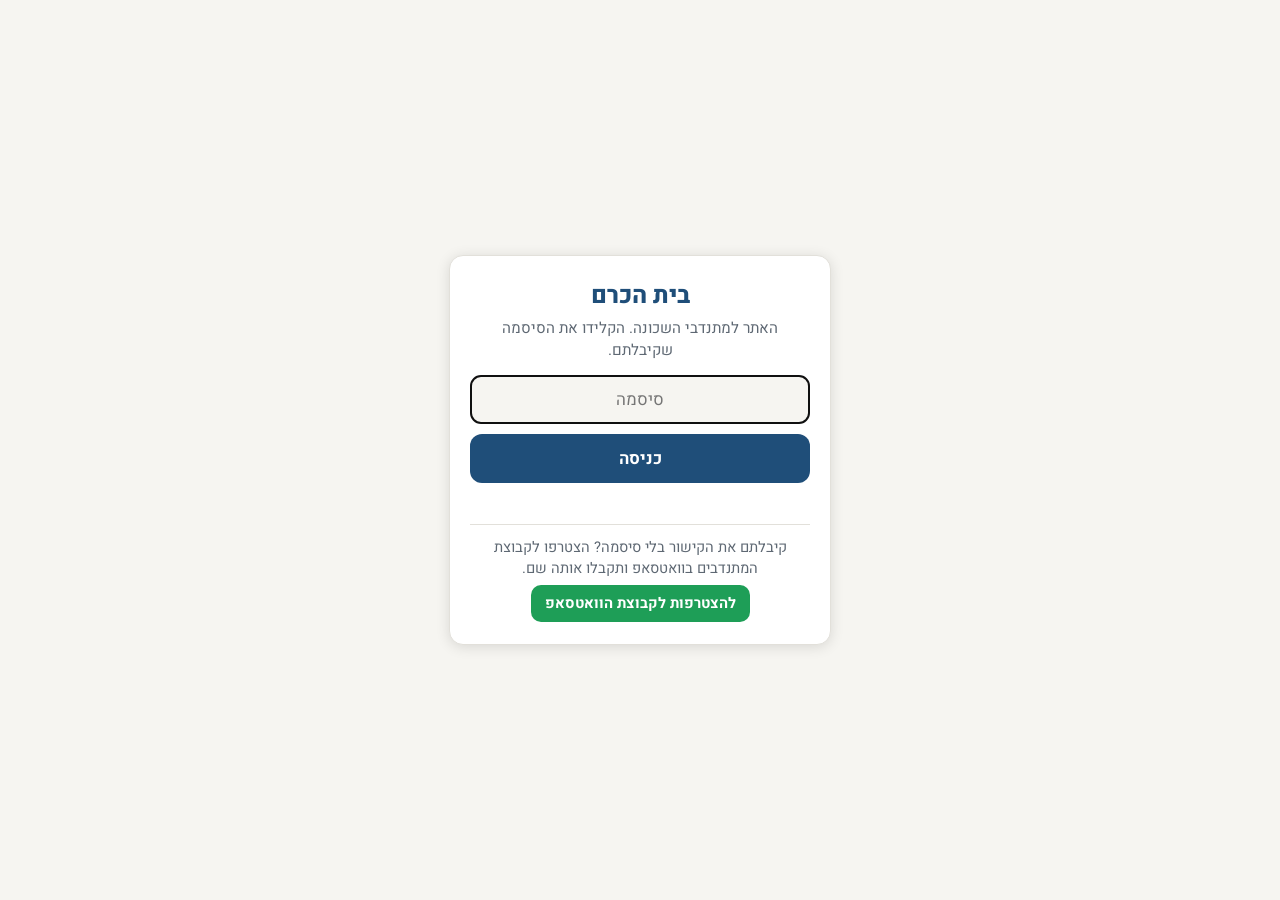
<file: index.html>
<!doctype html>
<html lang="he" dir="rtl">
<head>
  <meta charset="utf-8">
  <meta name="robots" content="noindex, nofollow">
  <script src="/gate.js?v=3"></script>
  <meta name="viewport" content="width=device-width, initial-scale=1">
  <title>בית הכרם</title>
  <link href="https://fonts.googleapis.com/css2?family=Heebo:wght@400;700;800&display=swap" rel="stylesheet">
  <style>
    :root { --bg: #f6f5f1; --ink: #1d232b; --muted: #5e6873; --brand: #1f4e79; --card: #fff; }
    @media (prefers-color-scheme: dark) { :root:not([data-theme="light"]) { --bg: #15181c; --ink: #eceae6; --muted: #a2a9b1; --brand: #8fb8e0; --card: #1f2328; } }
    :root[data-theme="dark"] { --bg: #15181c; --ink: #eceae6; --muted: #a2a9b1; --brand: #8fb8e0; --card: #1f2328; }
    body { margin: 0; min-height: 100vh; display: grid; place-items: center; background: var(--bg); color: var(--ink);
           font-family: 'Heebo', system-ui, sans-serif; padding: 16px; box-sizing: border-box; text-align: center; }
    h1 { font-size: 2.4rem; margin: 0 0 6px; color: var(--brand); font-weight: 800; }
    p { color: var(--muted); margin: 0 0 24px; }
    a.cta { display: inline-block; background: var(--brand); color: #fff; text-decoration: none; font-weight: 700;
            padding: 14px 22px; border-radius: 12px; font-size: 1.1rem; }
  </style>
</head>
<body>
  <main>
    <h1>בית הכרם</h1>
    <p>אתר השכונה</p>
    <a class="cta" href="/govote2026/">בית הכרם יוצאת להצביע · 27.10</a>
  </main>
</body>
</html>
</file>
